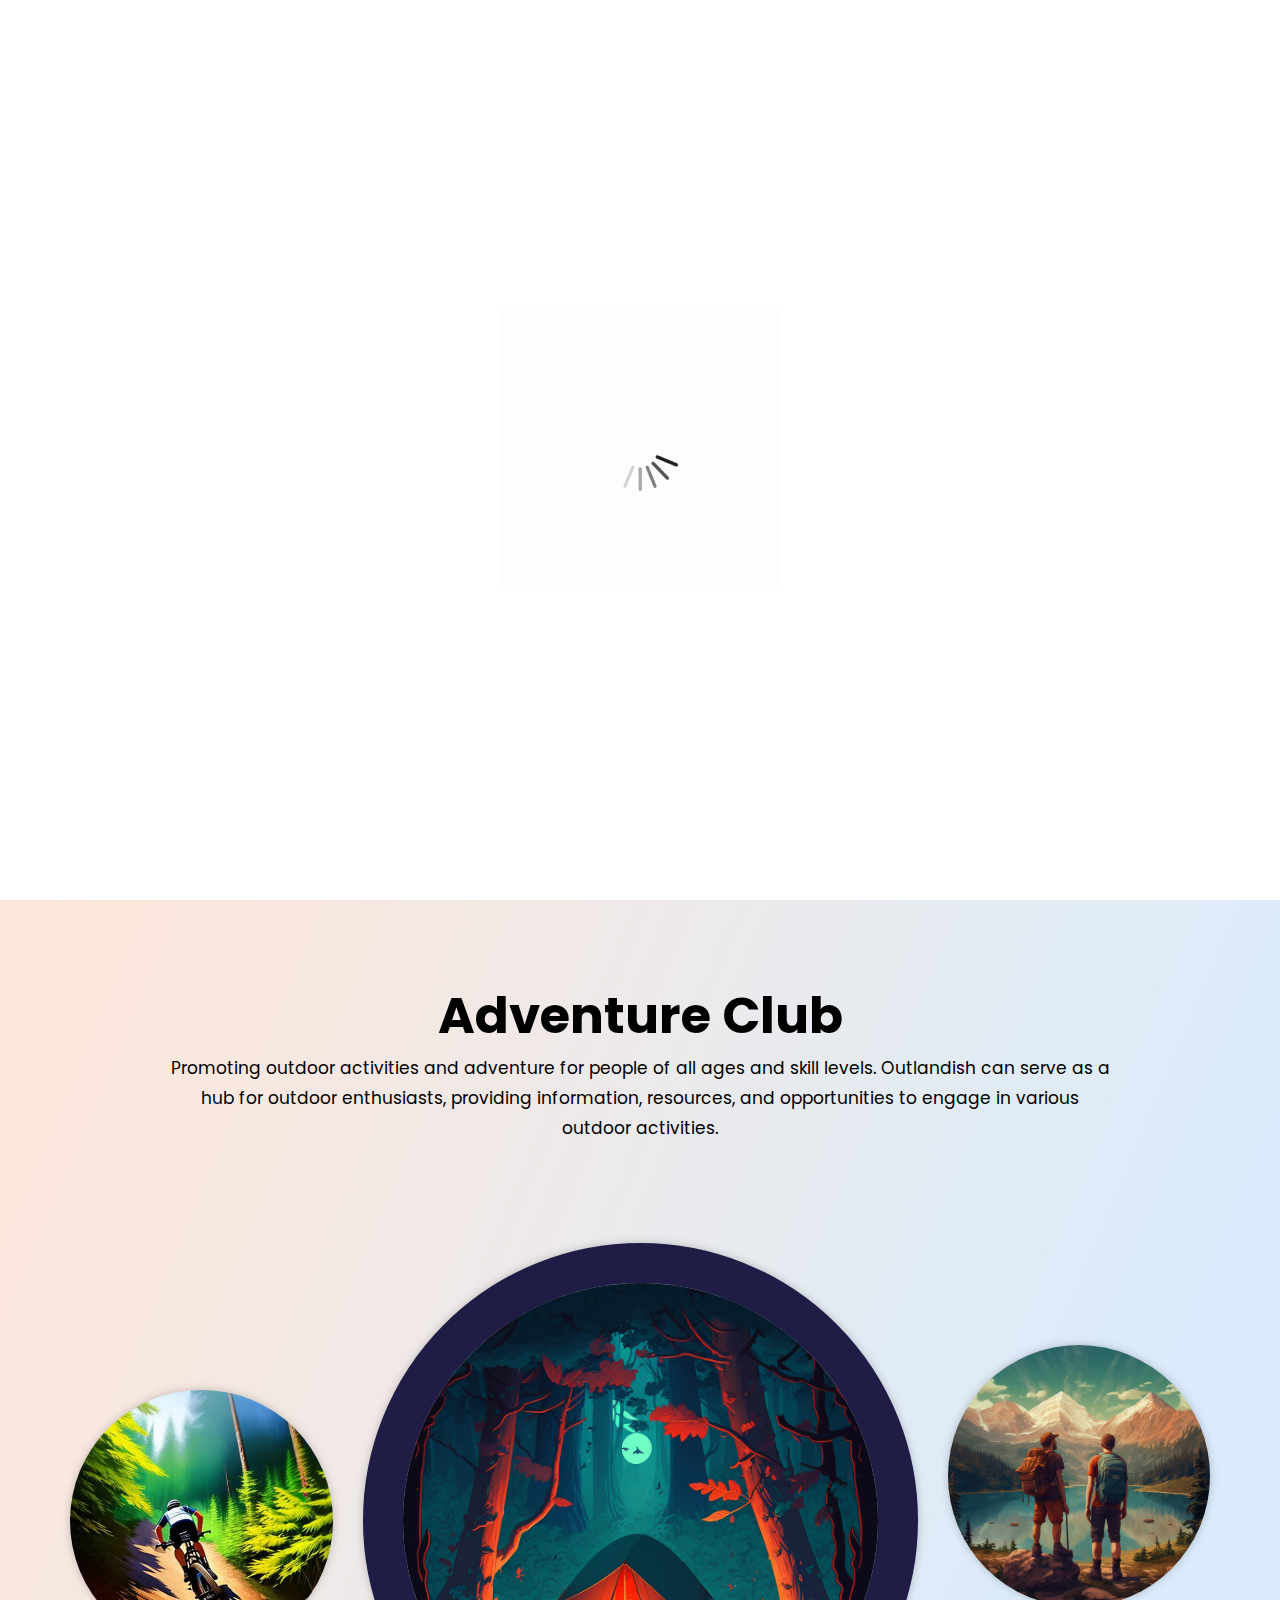
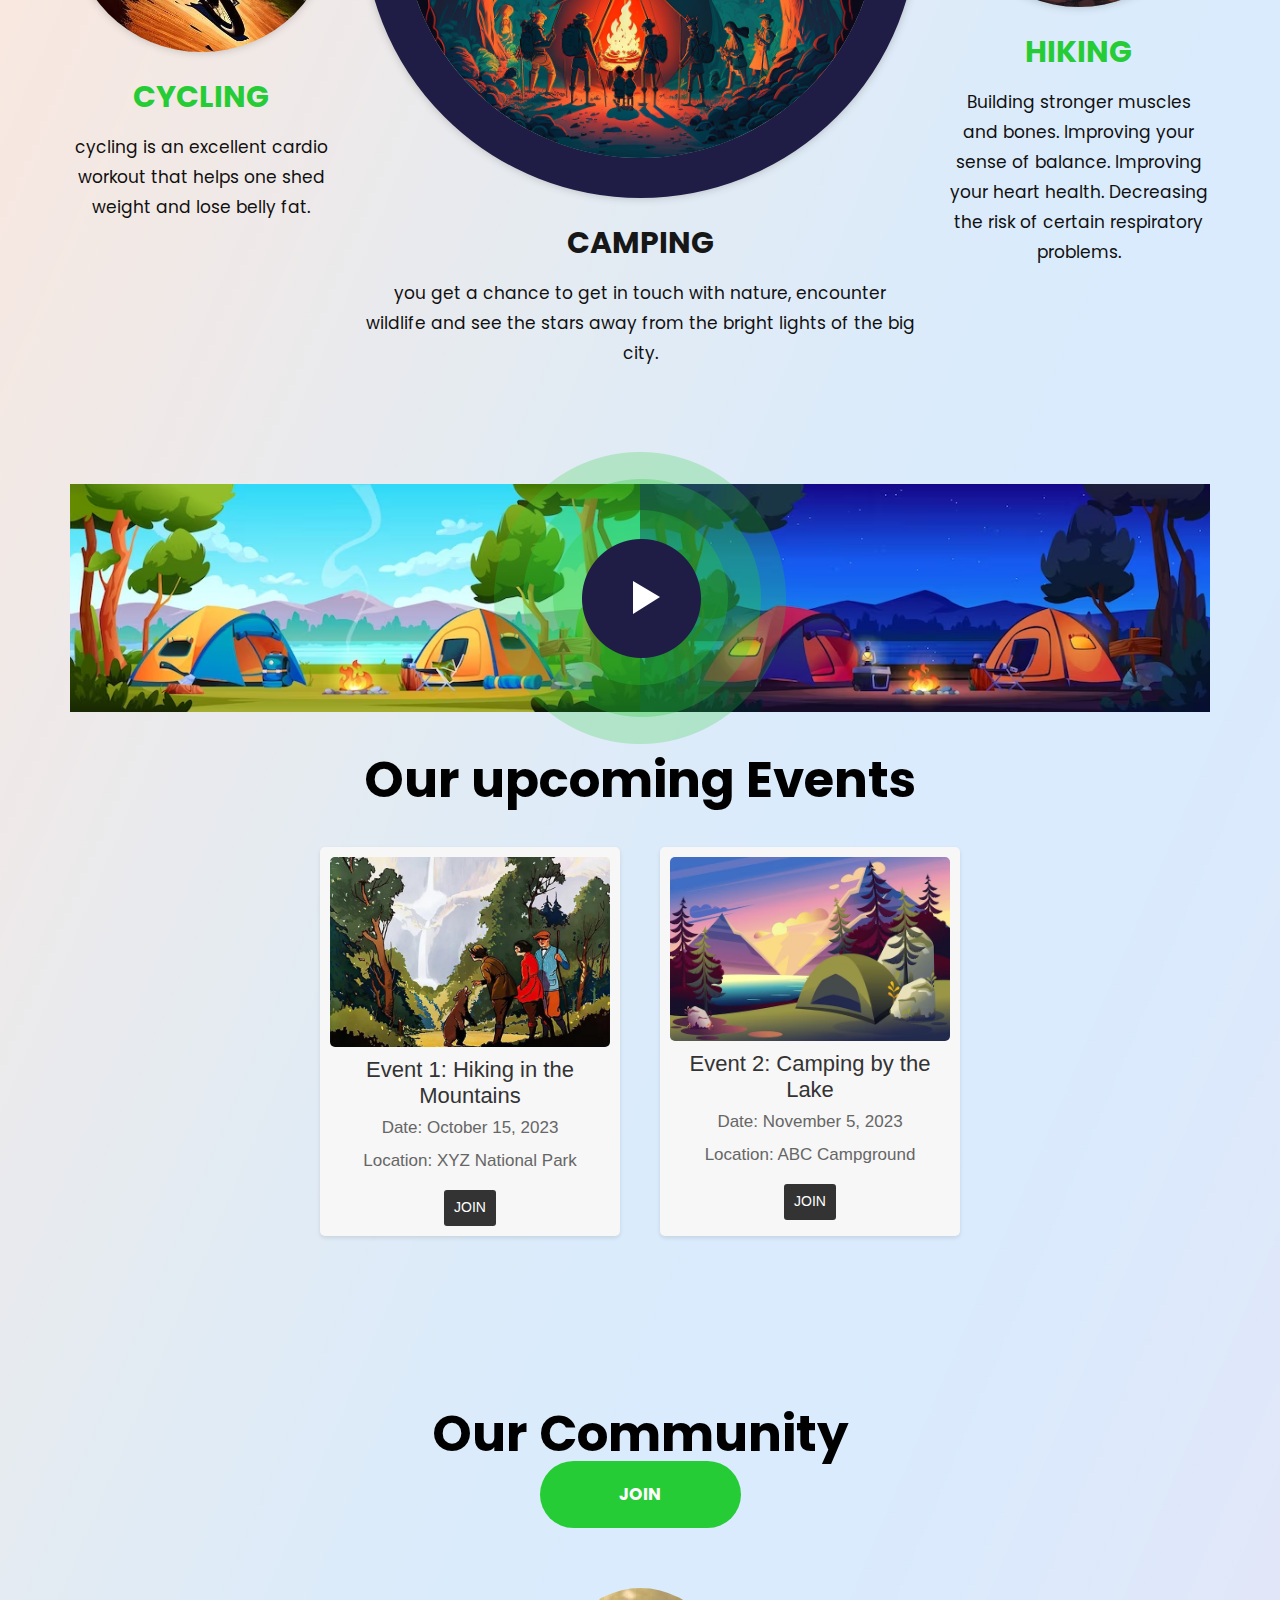
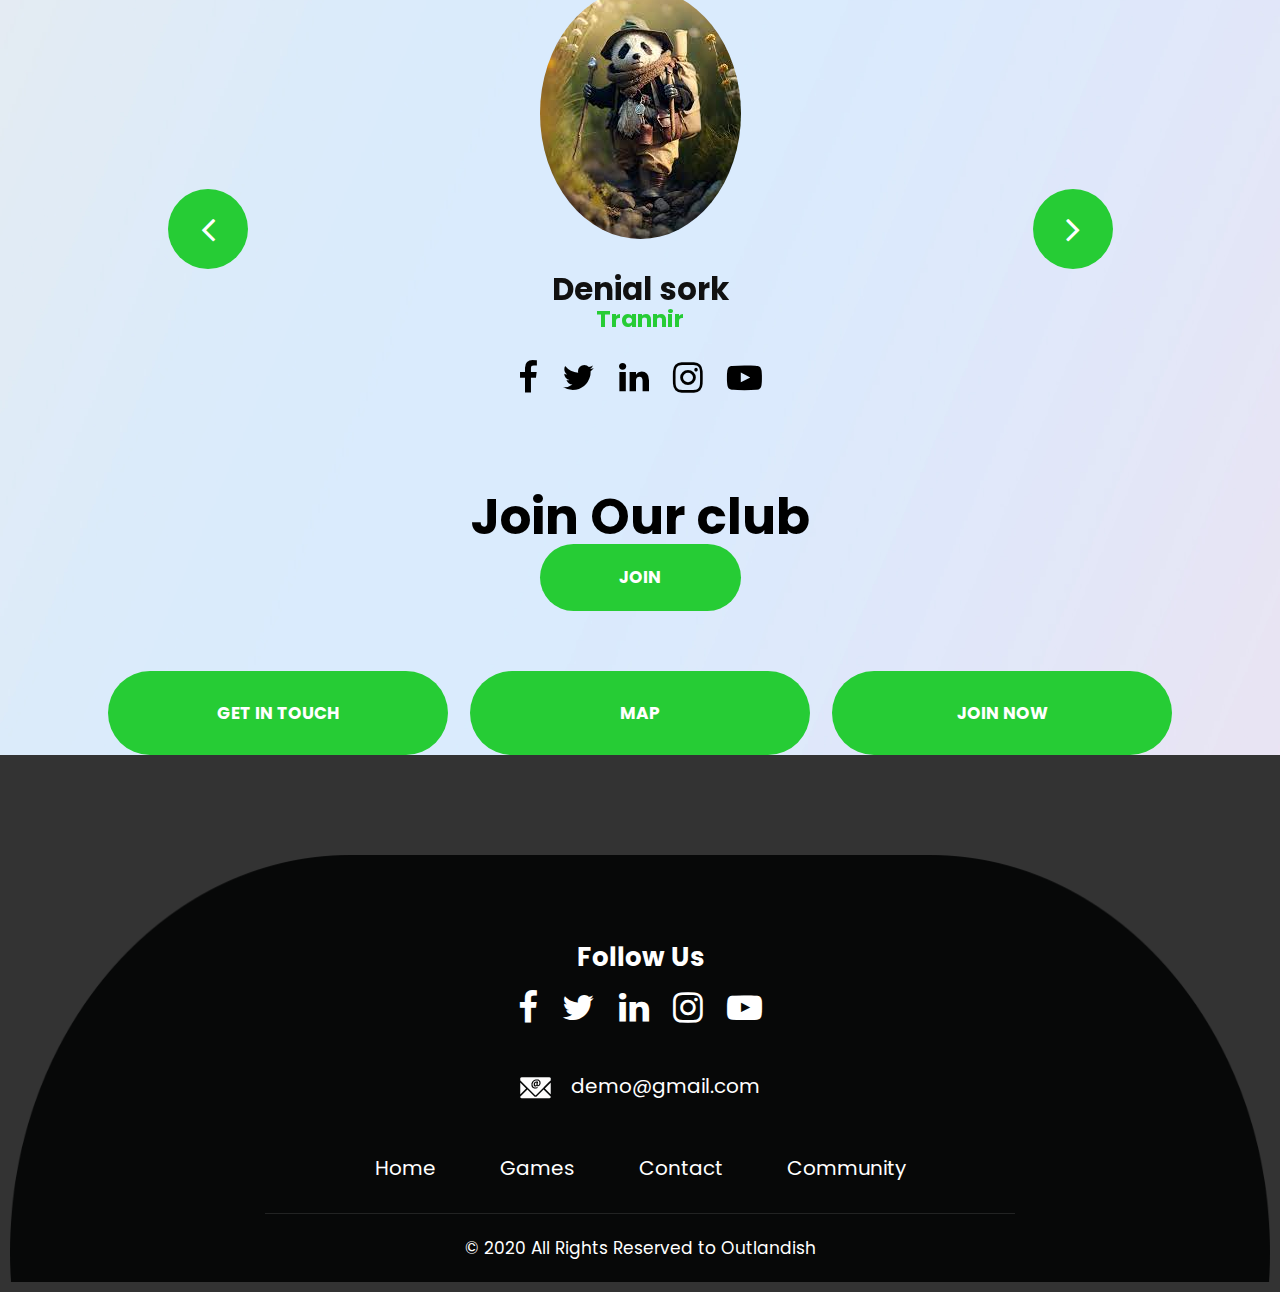
<file: index.html>
<!DOCTYPE html>
<html lang="en">
   <head>
      <!-- basic -->
      <meta charset="utf-8">
      <meta http-equiv="X-UA-Compatible" content="IE=edge">
      <!-- mobile metas -->
      <meta name="viewport" content="width=device-width, initial-scale=1">
      <meta name="viewport" content="initial-scale=1, maximum-scale=1">
      <!-- site metas -->
      <title>Outlandish</title>
      <meta name="keywords" content="">
      <meta name="description" content="">
      <meta name="author" content="">
      <!-- bootstrap css -->
      <link rel="stylesheet" href="css/bootstrap.min.css">
      <!-- style css -->
      <link rel="stylesheet" href="css/style.css">
      <!-- responsive-->
      <link rel="stylesheet" href="css/responsive.css">
      <!-- awesome fontfamily -->
      <link rel="stylesheet" href="https://cdnjs.cloudflare.com/ajax/libs/font-awesome/4.7.0/css/font-awesome.min.css">
      <!-- js -->
    <link rel="stylesheet" href="js.js">
      <!--[if lt IE 9]>
         
      <script src="https://oss.maxcdn.com/html5shiv/3.7.3/html5shiv.min.js"></script>
      <script src="https://oss.maxcdn.com/respond/1.4.2/respond.min.js"></script><![endif]-->
   </head>
   <!-- body -->
   <body class="main-layout">
      <!-- loader  -->
      <div class="loader_bg">
         <div class="loader"><img src="images/loading.gif" alt="" /></div>
      </div>
      <!-- end loader -->
      <div id="mySidepanel" class="sidepanel">
         <a href="javascript:void(0)" class="closebtn" onclick="closeNav()">×</a>
         <a class="active" href="index.html">Home</a>
         <a href="communtiy.html">Community</a>
         <a href="games.html">Activities</a>
         <a href="contact.html">Contact</a>
      </div>
      <!-- header -->
      <header>
         <!-- header inner -->
         <div class="head-top">
            <div class="container-fluid">
               <div class="row d_flex">
                  <div class="col-sm-3">
                     <div class="logo">
                        <h1>Outlandish</h1>
                     </div>
                  </div>
                  <div class="col-sm-9">
                     <ul class="email text_align_right">
                        <li><a href="Javascript:void(0)"><i class="fa fa-user" aria-hidden="true"></i></a></li>
                        <li><a href="Javascript:void(0)"><i class="fa fa-search" aria-hidden="true"></i></a></li>
                        <li> <button class="openbtn" onclick="openNav()"><img src="images/menu_btn.png"></button></li>
                     </ul>
                  </div>
               </div>
            </div>
         </div>
      </header>
      <!-- end header -->
      <!-- start slider section -->
      <div  class=" banner_main">
         <div class="container-fluid">
            <div class="row">
               <div class="col-md-12">
                  <div class="club">
                     <figure><img class="sm_n0" src="images/bbnner.png"> <img class="tes_n0" src="images/banner1.jpg"> </figure>
                     <div class="poa_t">
                        <h1>Outlandish</h1>
                        <p>Outdoor Adventure Club</p>
                     </div>
                  </div>
               </div>
            </div>
         </div>
      </div>
      <!-- end slider section -->
      <div class="footbol">
         <div class="container-fluid">
            <div class="row">
               <div class="col-md-12">
                  <div id="myCarousel" class="carousel slide" data-ride="carousel">
                     <ol class="carousel-indicators">
                        <li data-target="#myCarousel" data-slide-to="0" class="active"></li>
                        <li data-target="#myCarousel" data-slide-to="1"></li>
                        <li data-target="#myCarousel" data-slide-to="2"></li>
                     </ol>
                     <div class="carousel-inner">
                        <div class="carousel-item active">
                           <div class="container-fluid">
                              <div class="carousel-caption relative">
                                 <div class="bluid">
                                    <div class="foot_img">
                                       <figure ></figure>><img style="border-radius: 100%;" src="images/hiking.jpg" alt="#"/></figure>
                                    </div>
                                    <a class="read_more" href="games.html">Read More </a>
                                 </div>
                              </div>
                           </div>
                        </div>
                        <div class="carousel-item">
                           <div class="container-fluid">
                              <div class="carousel-caption relative">
                                 <div class="bluid">
                                    <div class="foot_img ">
                                       <figure ></figure>><img style="border-radius: 100%;" src="images/camping.png" alt="#"/></figure>
                                    </div>
                                    <a class="read_more" href="games.html">Read More </a>
                                 </div>
                              </div>
                           </div>
                        </div>
                        <div class="carousel-item">
                           <div class="container-fluid">
                              <div class="carousel-caption relative">
                                 <div class="bluid">
                                    <div class="foot_img">
                                       <figure ></figure>><img style="border-radius: 100%;" src="images/cycle.webp" alt="#"/></figure>
                                    </div>
                                    <a class="read_more" href="games.html">Read More </a>
                                 </div>
                              </div>
                           </div>
                        </div>
                     </div>
                     <a class="carousel-control-prev" href="#myCarousel" role="button" data-slide="prev">
                     <i class="fa fa-angle-left" aria-hidden="true"></i>
                     <span class="sr-only">Previous</span>
                     </a>
                     <a class="carousel-control-next" href="#myCarousel" role="button" data-slide="next">
                     <i class="fa fa-angle-right" aria-hidden="true"></i>
                     <span class="sr-only">Next</span>
                     </a>
                  </div>
               </div>
            </div>
         </div>
      </div>
      <!-- sports -->
      <div class="sports">
         <div class="container">
            <div class="row">
               <div class="col-md-10 offset-md-1">
                  <div class="titlepage text_align_center">
                     <h2>Adventure Club </h2>
                     <p>Promoting outdoor activities and adventure for people of all ages and skill levels. Outlandish can serve as a hub for outdoor enthusiasts, providing information, resources, and opportunities to engage in various outdoor activities.

                     </p>
                     <!-- <a class="read_more" href="games.html">Read More</a> -->
                  </div>
               </div>
            </div>
            <div class="row d_flex">
               <div class="col-md-3">
                  <div class="sports_main text_align_center">
                     <figure><img  src="images/cycle.webp" alt="#"/></figure>
                     <div class="sports_text">
                        <h3>Cycling</h3>
                        <p>cycling is an excellent cardio workout that helps one shed weight and lose belly fat. </p>
                        <!-- <a class="read_more" href="games.html">Read More</a> -->
                     </div>
                  </div>
               </div>
               <div class="col-md-6">
                  <div class="sports_main text_align_center">
                     <figure><img class="dorder" src="images/camping.png" alt="#"/></figure>
                     <div class="sports_text">
                        <h3 class="dark3">Camping</h3>
                        <p>you get a chance to get in touch with nature, encounter wildlife and see the stars away from the bright lights of the big city.</p>
                     </div>
                  </div>
               </div>
               <div class="col-md-3">
                  <div class="sports_main text_align_center">
                     <figure><img src="images/hiking.jpg" alt="#"/></figure>
                     <div class="sports_text">
                        <h3>Hiking</h3>

                        <p>Building stronger muscles and bones. Improving your sense of balance. Improving your heart health. Decreasing the risk of certain respiratory problems.</p>
                        <!-- <a class="read_more" href="games.html">Read More</a> -->
                     </div>
                  </div>
               </div>
            </div>
         </div>
      </div>
      <!-- end sports -->
      <!-- about -->
      <div class="about">
         <div class="container">
            <div class="row">
               <div class="col-md-12">

               </div>
               <div class="col-md-12" >
                  <div class="about_img"  >
                     <div class="ad">
                        <figure><img class="img_responsive" src="images/p.avif" alt="#"/></figure>
                        <figure><img class="img_responsive" src="images/u.avif" alt="#"/></figure>
                     </div>
                     <div class="abo_btn">
                        <a href="Javascript:void(0)"><img src="images/about_btn.png" alt="#"/></a>
                     </div>
                  </div>
               </div>
            </div>
         </div>
      </div>
      <!-- end about -->

      <!-- upcoming evevt start -->

<div class="upcomingEve">
   <h1>Our upcoming Events</h1>
   <div class="bodyEve">
      <section class="event">
         <img src="images/parr.jpeg" alt="Event 1">
         <h2>Event 1: Hiking in the Mountains</h2>
         <p>Date: October 15, 2023</p>
         <p>Location: XYZ National Park</p>
         <a href="communtiy.html">JOIN</a>
       </section>
   
       <section class="event">
         <img src="images/lake.avif" alt="Event 2">
         <h2>Event 2: Camping by the Lake</h2>
         <p>Date: November 5, 2023</p>
         <p>Location: ABC Campground</p>
         <a href="communtiy.html">JOIN</a>
       </section>
   </div>
</div>
      <!-- upcoming evevt end -->

      <!-- community start -->


      <!-- community end -->

   
      <div class="trannir">
         <div class="container">
            <div class="row">
               <div class="col-md-12">
                  <div class="titlepage text_align_center">
                     <h2>Our Community</h2>
                     <a class="read_more" href="communtiy.html">JOIN</a>
                  </div>
               </div>
            </div>
            <div class="row d_flex">
               <div class="col-lg-10 offset-lg-1 col-md-12">
                  <div id="testimo" class="carousel slide our_trannir" data-ride="carousel">
                     <ol class="carousel-indicators">
                        <li data-target="#testimo" data-slide-to="0" class="active"></li>
                        <li data-target="#testimo" data-slide-to="1"></li>
                        <li data-target="#testimo" data-slide-to="2"></li>
                     </ol>
                     <div class="carousel-inner">
                        <div class="carousel-item active">
                           <div class="container">
                              <div class="carousel-caption posi_in">
                                 <div class="trannir_text">
                                    <i><img src="images/client.jpg" alt="#"/></i>
                                    <h3>Denial sork</h3>
                                    <span>Trannir</span>
                                    <ul class="social_icon text_align_center">
                                       <li> <a href="Javascript:void(0)"><i class="fa fa-facebook-f"></i></a></li>
                                       <li> <a href="Javascript:void(0)"><i class="fa fa-twitter"></i></a></li>
                                       <li> <a href="Javascript:void(0)"><i class="fa fa-linkedin" aria-hidden="true"></i></a></li>
                                       <li> <a href="Javascript:void(0)"><i class="fa fa-instagram" aria-hidden="true"></i></a></li>
                                       <li> <a href="Javascript:void(0)"><i class="fa fa-youtube-play" aria-hidden="true"></i></a></li>
                                    </ul>
                                 </div>
                              </div>
                           </div>
                        </div>
                        <div class="carousel-item">
                           <div class="container">
                              <div class="carousel-caption posi_in">
                                 <div class="trannir_text">
                                    <i><img src="images/client2.jpg" alt="#"/></i>
                                    <h3>Denial sork</h3>
                                    <span>Trannir</span>
                                    <ul class="social_icon text_align_center">
                                       <li> <a href="Javascript:void(0)"><i class="fa fa-facebook-f"></i></a></li>
                                       <li> <a href="Javascript:void(0)"><i class="fa fa-twitter"></i></a></li>
                                       <li> <a href="Javascript:void(0)"><i class="fa fa-linkedin" aria-hidden="true"></i></a></li>
                                       <li> <a href="Javascript:void(0)"><i class="fa fa-instagram" aria-hidden="true"></i></a></li>
                                       <li> <a href="Javascript:void(0)"><i class="fa fa-youtube-play" aria-hidden="true"></i></a></li>
                                    </ul>
                                 </div>
                              </div>
                           </div>
                        </div>
                        <div class="carousel-item">
                           <div class="container">
                              <div class="carousel-caption posi_in">
                                 <div class="trannir_text">
                                    <i><img src="images/client3.jpg" alt="#"/></i>
                                    <h3>Denial sork</h3>
                                    <span>Trannir</span>
                                    <ul class="social_icon text_align_center">
                                       <li> <a href="Javascript:void(0)"><i class="fa fa-facebook-f"></i></a></li>
                                       <li> <a href="Javascript:void(0)"><i class="fa fa-twitter"></i></a></li>
                                       <li> <a href="Javascript:void(0)"><i class="fa fa-linkedin" aria-hidden="true"></i></a></li>
                                       <li> <a href="Javascript:void(0)"><i class="fa fa-instagram" aria-hidden="true"></i></a></li>
                                       <li> <a href="Javascript:void(0)"><i class="fa fa-youtube-play" aria-hidden="true"></i></a></li>
                                    </ul>
                                 </div>
                              </div>
                           </div>
                        </div>
                     </div>
                     <a class="carousel-control-prev" href="#testimo" role="button" data-slide="prev">
                     <i class="fa fa-angle-left" aria-hidden="true"></i>
                     <span class="sr-only">Previous</span>
                     </a>
                     <a class="carousel-control-next" href="#testimo" role="button" data-slide="next">
                     <i class="fa fa-angle-right" aria-hidden="true"></i>
                     <span class="sr-only">Next</span>
                     </a>
                  </div>
               </div>
            </div>
         </div>
      </div>
      <!-- end trannir -->
      <!-- our_club -->
      <div class="our_club">
         <div class="container">
            <div class="row">
               <div class="col-md-10 offset-md-1">
                  <div class="titlepage text_align_center">
                     <h2>Join Our club</h2>
                        <a class="read_more" href="communtiy.html">JOIN</a>
                  </div>
               </div>
               <div class="col-md-12">
                  <div class="club_btn">
                     <a class="read_more " href="contact.html">Get In Touch</a>
                     <a class="read_more" href="Javascript:void(0)">Map</a>
                     <a class="read_more" href="communtiy.html">Join now</a>
                  </div>
               </div>
            </div>
         </div>
      </div>
      <!-- end our_club -->
      <!-- footer -->
      <footer>
         <div class="footer">
            <div class="container">
               <div class="row">
                  <div class="col-md-8 offset-md-2">
                     <h3>Follow Us</h3>
                     <ul class="social_icon text_align_center">
                        <li> <a href="Javascript:void(0)"><i class="fa fa-facebook-f"></i></a></li>
                        <li> <a href="Javascript:void(0)"><i class="fa fa-twitter"></i></a></li>
                        <li> <a href="Javascript:void(0)"><i class="fa fa-linkedin" aria-hidden="true"></i></a></li>
                        <li> <a href="Javascript:void(0)"><i class="fa fa-instagram" aria-hidden="true"></i></a></li>
                        <li> <a href="Javascript:void(0)"><i class="fa fa-youtube-play" aria-hidden="true"></i></a></li>
                     </ul>
                     <div class="conta text_align_center">
                        <ul>
                           <!-- <li> <a href="Javascript:void(0)"><img src="images/call.png" alt="#"/> Call +01 1234567890
                              </a> -->
                          
                           <li> <a href="Javascript:void(0)"><img src="images/mall.png" alt="#"/> demo@gmail.com
                              </a>
                           </li>
                        </ul>
                     </div>
                  </div>
                  <div class="col-md-8 offset-md-2">
                     <div class="menu_bottom text_align_center">
                        <ul>
                           <li><a href="index.html">Home</a></li>
                           <li><a href="games.html">Games</a></li>
                           <li><a href="contact.html">Contact</a></li>
                           <li><a href="communtiy.html">Community</a></li>
                        </ul>
                     </div>
                  </div>
               </div>
            </div>
            <div class="copyright text_align_center">
               <div class="container">
                  <div class="row">
                     <div class="col-md-8 offset-md-2">
                        <p>© 2020 All Rights Reserved to Outlandish</p>
                     </div>
                  </div>
               </div>
            </div>
         </div>
      </footer>
      <!-- end footer -->
      <!-- Javascript files-->
      <script src="js/jquery.min.js"></script>
      <script src="js/bootstrap.bundle.min.js"></script>
      <script src="js/jquery-3.0.0.min.js"></script>
      <script src="js/custom.js"></script>
   </body>
</html>
</file>
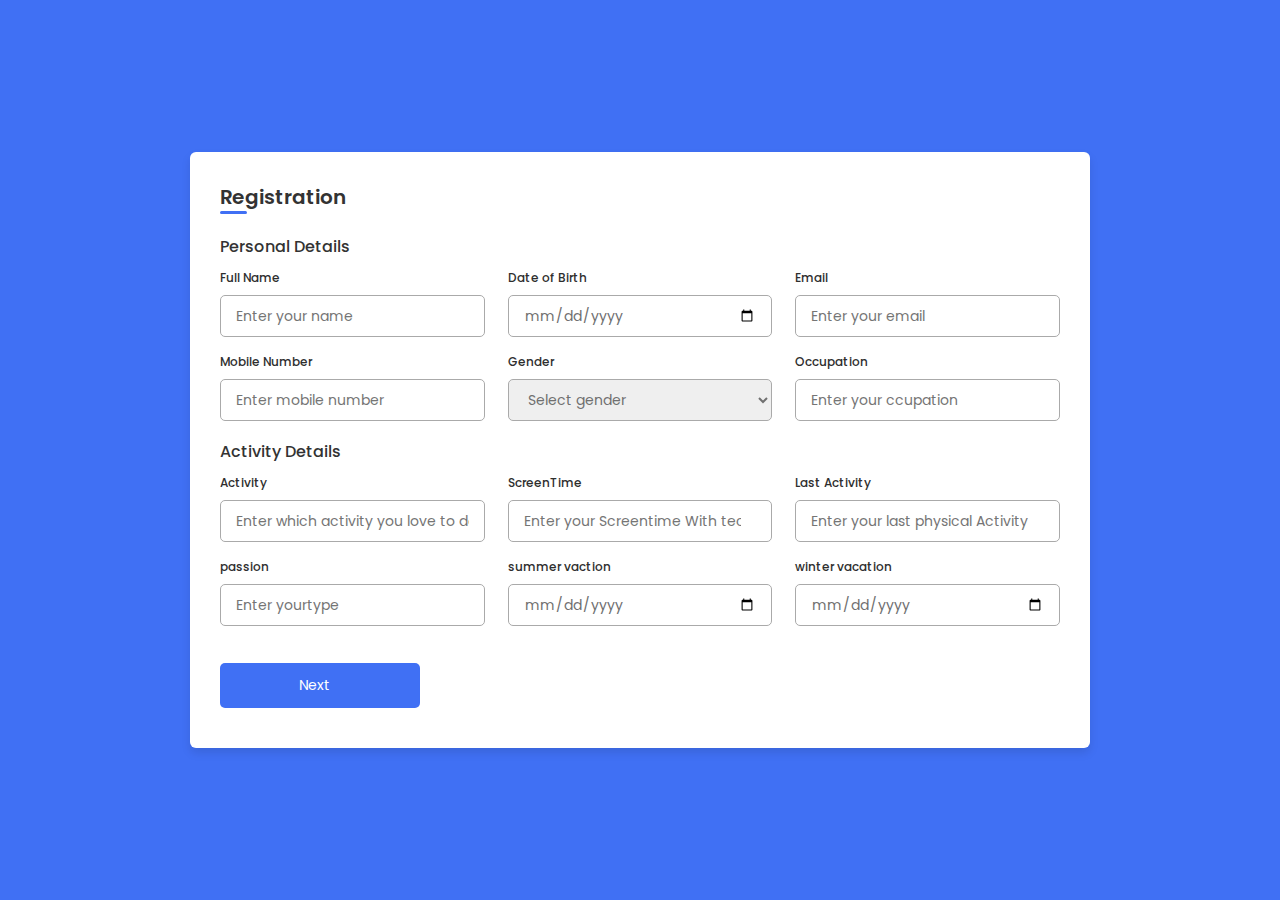
<file: communtiy.html>
<!DOCTYPE html>
<!--=== Coding by CodingLab | www.codinglabweb.com === -->
<html lang="en">
<head>
    <meta charset="UTF-8">
    <meta http-equiv="X-UA-Compatible" content="IE=edge">
    <meta name="viewport" content="width=device-width, initial-scale=1.0">
    
    <!----======== CSS ======== -->
    <!-- <link rel="stylesheet" href="style.css"> -->
    <style>
      /* ===== Google Font Import - Poppins ===== */
@import url('https://fonts.googleapis.com/css2?family=Poppins:wght@200;300;400;500;600&display=swap');
*{
    margin: 0;
    padding: 0;
    box-sizing: border-box;
    font-family: 'Poppins', sans-serif;
}
body{
    min-height: 100vh;
    display: flex;
    align-items: center;
    justify-content: center;
    background: #4070f4;
}
.container{
    position: relative;
    max-width: 900px;
    width: 100%;
    border-radius: 6px;
    padding: 30px;
    margin: 0 15px;
    background-color: #fff;
    box-shadow: 0 5px 10px rgba(0,0,0,0.1);
}
.container header{
    position: relative;
    font-size: 20px;
    font-weight: 600;
    color: #333;
}
.container header::before{
    content: "";
    position: absolute;
    left: 0;
    bottom: -2px;
    height: 3px;
    width: 27px;
    border-radius: 8px;
    background-color: #4070f4;
}
.container form{
    position: relative;
    margin-top: 16px;
    min-height: 490px;
    background-color: #fff;
    overflow: hidden;
}
.container form .form{
    position: absolute;
    background-color: #fff;
    transition: 0.3s ease;
}
.container form .form.second{
    opacity: 0;
    pointer-events: none;
    transform: translateX(100%);
}
form.secActive .form.second{
    opacity: 1;
    pointer-events: auto;
    transform: translateX(0);
}
form.secActive .form.first{
    opacity: 0;
    pointer-events: none;
    transform: translateX(-100%);
}
.container form .title{
    display: block;
    margin-bottom: 8px;
    font-size: 16px;
    font-weight: 500;
    margin: 6px 0;
    color: #333;
}
.container form .fields{
    display: flex;
    align-items: center;
    justify-content: space-between;
    flex-wrap: wrap;
}
form .fields .input-field{
    display: flex;
    width: calc(100% / 3 - 15px);
    flex-direction: column;
    margin: 4px 0;
}
.input-field label{
    font-size: 12px;
    font-weight: 500;
    color: #2e2e2e;
}
.input-field input, select{
    outline: none;
    font-size: 14px;
    font-weight: 400;
    color: #333;
    border-radius: 5px;
    border: 1px solid #aaa;
    padding: 0 15px;
    height: 42px;
    margin: 8px 0;
}
.input-field input :focus,
.input-field select:focus{
    box-shadow: 0 3px 6px rgba(0,0,0,0.13);
}
.input-field select,
.input-field input[type="date"]{
    color: #707070;
}
.input-field input[type="date"]:valid{
    color: #333;
}
.container form button, .backBtn{
    display: flex;
    align-items: center;
    justify-content: center;
    height: 45px;
    max-width: 200px;
    width: 100%;
    border: none;
    outline: none;
    color: #fff;
    border-radius: 5px;
    margin: 25px 0;
    background-color: #4070f4;
    transition: all 0.3s linear;
    cursor: pointer;
}
.container form .btnText{
    font-size: 14px;
    font-weight: 400;
}
form button:hover{
    background-color: #265df2;
}
form button i,
form .backBtn i{
    margin: 0 6px;
}
form .backBtn i{
    transform: rotate(180deg);
}
form .buttons{
    display: flex;
    align-items: center;
}
form .buttons button , .backBtn{
    margin-right: 14px;
}

@media (max-width: 750px) {
    .container form{
        overflow-y: scroll;
    }
    .container form::-webkit-scrollbar{
       display: none;
    }
    form .fields .input-field{
        width: calc(100% / 2 - 15px);
    }
}

@media (max-width: 550px) {
    form .fields .input-field{
        width: 100%;
    }
}
    </style>
     
    <!----===== Iconscout CSS ===== -->
    <link rel="stylesheet" href="https://unicons.iconscout.com/release/v4.0.0/css/line.css">

    <title>Responsive Regisration Form </title> 
</head>
<body>
    <div class="container">
        <header>Registration</header>

        <form action="#">
            <div class="form first">
                <div class="details personal">
                    <span class="title">Personal Details</span>

                    <div class="fields">
                        <div class="input-field">
                            <label>Full Name</label>
                            <input type="text" placeholder="Enter your name" required>
                        </div>

                        <div class="input-field">
                            <label>Date of Birth</label>
                            <input type="date" placeholder="Enter birth date" required>
                        </div>

                        <div class="input-field">
                            <label>Email</label>
                            <input type="text" placeholder="Enter your email" required>
                        </div>

                        <div class="input-field">
                            <label>Mobile Number</label>
                            <input type="number" placeholder="Enter mobile number" required>
                        </div>

                        <div class="input-field">
                            <label>Gender</label>
                            <select required>
                                <option disabled selected>Select gender</option>
                                <option>Male</option>
                                <option>Female</option>
                                <option>Others</option>
                            </select>
                        </div>

                        <div class="input-field">
                            <label>Occupation</label>
                            <input type="text" placeholder="Enter your ccupation" required>
                        </div>
                    </div>
                </div>

                <div class="details ID">
                    <span class="title">Activity Details</span>

                    <div class="fields">
                        <div class="input-field">
                            <label>Activity</label>
                            <input type="text" placeholder="Enter which activity you love to do" required>
                        </div>

                        <div class="input-field">
                            <label>ScreenTime</label>
                            <input type="number" placeholder="Enter your Screentime With technologies" required>
                        </div>

                        <div class="input-field">
                            <label>Last Activity</label>
                            <input type="text" placeholder="Enter your last physical Activity" required>
                        </div>

                        <div class="input-field">
                            <label>passion</label>
                            <input type="text" placeholder="Enter yourtype" required>
                        </div>

                        <div class="input-field">
                            <label>summer vaction</label>
                            <input type="date" placeholder="Enter date" required>
                        </div>

                        <div class="input-field">
                            <label>winter vacation</label>
                            <input type="date" placeholder="Enter date" required>
                        </div>
                    </div>

                    <button class="nextBtn">
                        <span class="btnText">Next</span>
                        <i class="uil uil-navigator"></i>
                    </button>
                </div> 
            </div>

            <div class="form second">
                <div class="details address">
                    <span class="title">Address Details</span>

                    <div class="fields">
                        <div class="input-field">
                            <label>Address Type</label>
                            <input type="text" placeholder="Permanent or Temporary" required>
                        </div>

                        <div class="input-field">
                            <label>Nationality</label>
                            <input type="text" placeholder="Enter nationality" required>
                        </div>

                        <div class="input-field">
                            <label>State</label>
                            <input type="text" placeholder="Enter your state" required>
                        </div>

                        <div class="input-field">
                            <label>District</label>
                            <input type="text" placeholder="Enter your district" required>
                        </div>

                        <div class="input-field">
                            <label>Block Number</label>
                            <input type="number" placeholder="Enter block number" required>
                        </div>

                        <div class="input-field">
                            <label>Ward Number</label>
                            <input type="number" placeholder="Enter ward number" required>
                        </div>
                    </div>
                </div>

                <div class="details family">
                    <span class="title">Club Details</span>

                    <div class="fields">
                        <div class="input-field">
                            <label>Activity club </label>
                            <input type="text" placeholder="Enter Desired Club Name" required>
                        </div>

                        <div class="input-field">
                            <label>why</label>
                            <input type="text" placeholder="Enter why you want to Join" required>
                        </div>

                        <div class="input-field">
                            <label>levelof interset</label>
                            <input type="text" placeholder="Enter your interest in" required>
                        </div>

                        <div class="input-field">
                            <label>health issue</label>
                            <input type="text" placeholder="mention if any health issue is here" required>
                        </div>

                        <div class="input-field">
                            <label>join event</label>
                            <input type="text" placeholder="how you want to join" required>
                        </div>

                        <div class="input-field">
                            <label>Question</label>
                            <input type="text" placeholder="Any question regarding event?" required>
                        </div>
                    </div>

                    <div class="buttons">
                        <div class="backBtn">
                            <i class="uil uil-navigator"></i>
                            <span class="btnText">Back</span>
                        </div>
                        
                        <button class="sumbit">
                            <span class="btnText">Submit</span>
                            <i class="uil uil-navigator"></i>
                        </button>
                    </div>
                </div> 
            </div>
        </form>
    </div>

    <script src="js.js"></script>
</body>
</html>
</file>
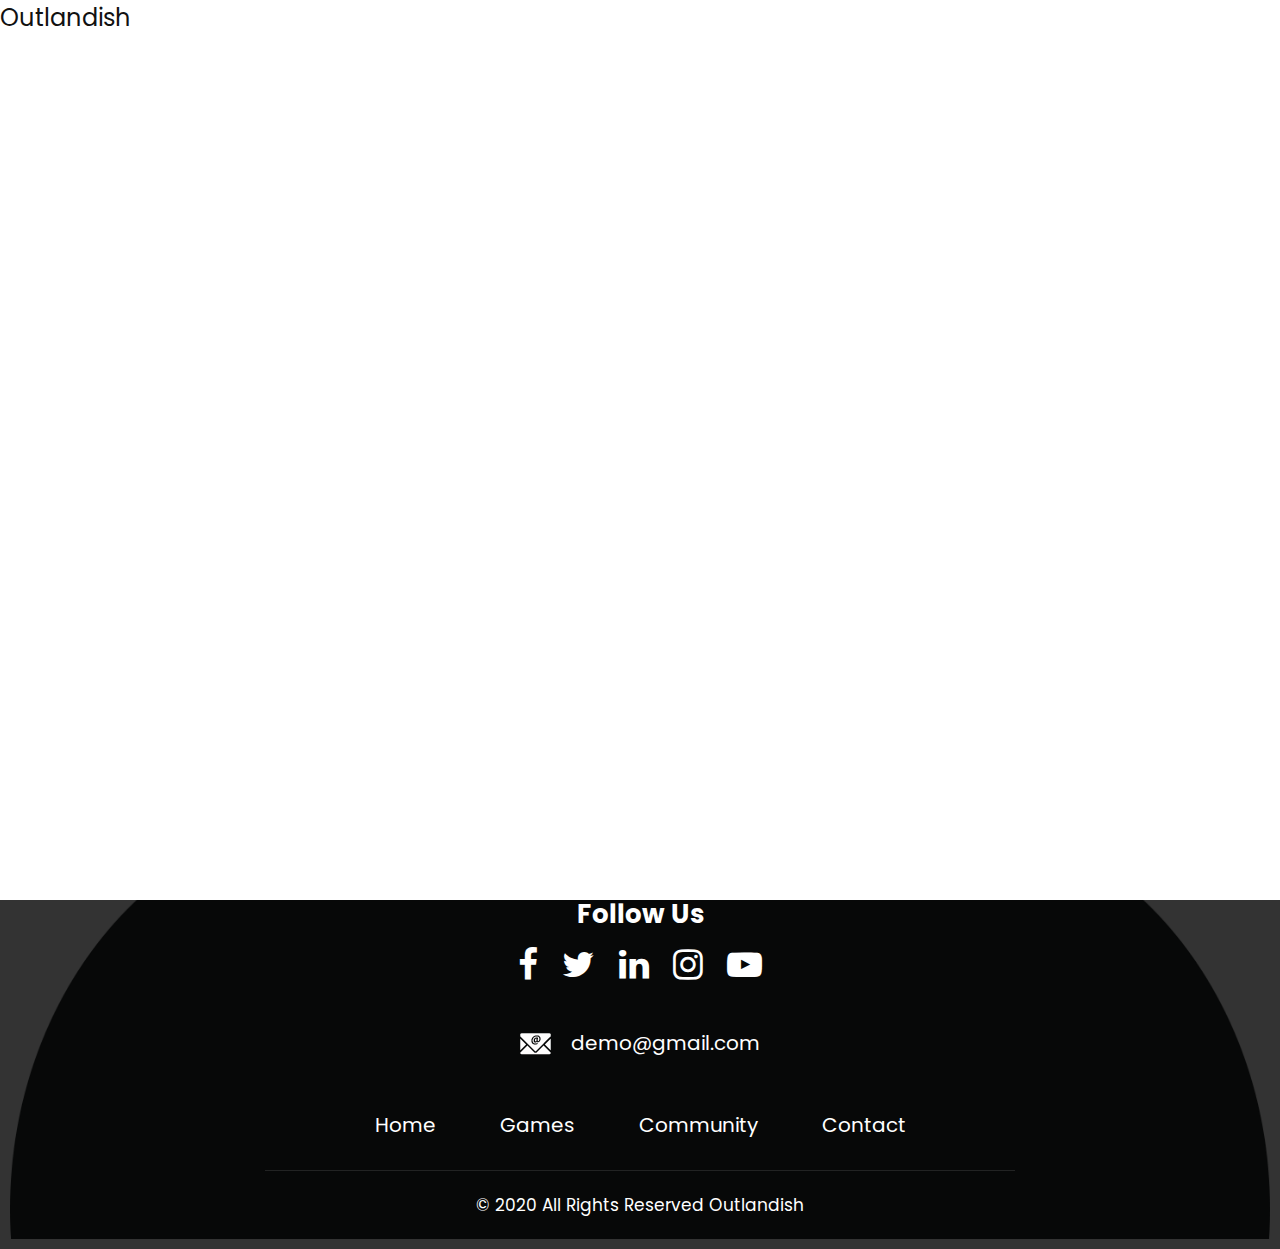
<file: contact.html>
<!DOCTYPE html>
<html lang="en">
   <head>
      <!-- basic -->
      <meta charset="utf-8">
      <meta http-equiv="X-UA-Compatible" content="IE=edge">
      <!-- mobile metas -->
      <meta name="viewport" content="width=device-width, initial-scale=1">
      <meta name="viewport" content="initial-scale=1, maximum-scale=1">
      <!-- site metas -->
      <title>yogast</title>
      <meta name="keywords" content="">
      <meta name="description" content="">
      <meta name="author" content="">
      <!-- bootstrap css -->
      <link rel="stylesheet" href="css/bootstrap.min.css">
      <!-- style css -->
      <link rel="stylesheet" href="css/style.css">
      <!-- responsive-->
      <link rel="stylesheet" href="css/responsive.css">
      <!-- awesome fontfamily -->
      <link rel="stylesheet" href="https://cdnjs.cloudflare.com/ajax/libs/font-awesome/4.7.0/css/font-awesome.min.css">
      <!--[if lt IE 9]>
      <script src="https://oss.maxcdn.com/html5shiv/3.7.3/html5shiv.min.js"></script>
      <script src="https://oss.maxcdn.com/respond/1.4.2/respond.min.js"></script><![endif]-->
   </head>
   <!-- body -->
   <body class="main-layout inner_page">
      <!-- loader  -->
      <div class="loader_bg">
         <h1>Outlandish</h1>
      </div>
      <!-- end loader -->
      <div id="mySidepanel" class="sidepanel">
         <a href="javascript:void(0)" class="closebtn" onclick="closeNav()">×</a>
         <a href="index.html">Home</a>
         <a href="games.html">Games</a>
         <a href="communtiy.html">Community</a>
      </div>
      <!-- header -->
      <header>
         <!-- header inner -->
         <div class="head-top">
            <div class="container-fluid">
               <div class="row d_flex">
                  <div class="col-sm-3">
                     <div class="logo">
                        <h1>Outlandish</h1>
                     </div>
                  </div>
                  <div class="col-sm-9">
                     <ul class="email text_align_right">
                        <li><a href="Javascript:void(0)"><i class="fa fa-user" aria-hidden="true"></i></a></li>
                        <li><a href="Javascript:void(0)"><i class="fa fa-search" aria-hidden="true"></i></a></li>
                        <li> <button class="openbtn" onclick="openNav()"><img src="images/menu_btn.png"></button></li>
                     </ul>
                  </div>
               </div>
            </div>
         </div>
      </header>
      <!-- end header -->
      <!--  contact -->
      <div  class="contact">
         <div class="container">
            <div class="row">
               <div class="col-md-12">
               </div>
            </div>
            <div class="row">
               <div class="col-md-12">
                  <div class="titlepage text_align_center">
                     <h2>Contact Us</h2>
                  </div>
               </div>
               <div class=" col-md-10 offset-md-1">
                  <form id="request" class="main_form">
                     <div class="row">
                        <div class="col-md-12 ">
                           <input class="contactus" placeholder="Your Name" type="type" name="Your Name"> 
                        </div>
                        <div class="col-md-6">
                           <input class="contactus" placeholder="Phone number" type="type" name="Phone number">                          
                        </div>
                        <div class="col-md-6">
                           <input class="contactus" placeholder="Email" type="type" name="Email"> 
                        </div>
                        <div class="col-md-12">
                           <textarea class="textarea" placeholder="Message" type="type" Message="Name">Message</textarea>
                        </div>
                        <div class="col-md-12">
                           <button class="send_btn">Send</button>
                        </div>
                     </div>
                  </form>
               </div>
            </div>
         </div>
      </div>
      <!-- end contact -->
      <!-- footer -->
      <footer>
         <div class="footer">
            <div class="container">
               <div class="row">
                  <div class="col-md-8 offset-md-2">
                     <h3>Follow Us</h3>
                     <ul class="social_icon text_align_center">
                        <li> <a href="Javascript:void(0)"><i class="fa fa-facebook-f"></i></a></li>
                        <li> <a href="Javascript:void(0)"><i class="fa fa-twitter"></i></a></li>
                        <li> <a href="Javascript:void(0)"><i class="fa fa-linkedin" aria-hidden="true"></i></a></li>
                        <li> <a href="Javascript:void(0)"><i class="fa fa-instagram" aria-hidden="true"></i></a></li>
                        <li> <a href="Javascript:void(0)"><i class="fa fa-youtube-play" aria-hidden="true"></i></a></li>
                     </ul>
                     <div class="conta text_align_center">
                        <ul>
                      
                           <li> <a href="Javascript:void(0)"><img src="images/mall.png" alt="#"/> demo@gmail.com
                              </a>
                           </li>
                        </ul>
                     </div>
                  </div>
                  <div class="col-md-8 offset-md-2">
                     <div class="menu_bottom text_align_center">
                        <ul>
                           <li><a href="index.html">Home</a></li>
            
                           <li><a href="games.html">Games</a></li>
                           <li><a href="communtiy.html">Community</a></li>
                           <li><a href="contact.html">Contact</a></li>
                        </ul>
                     </div>
                  </div>
               </div>
            </div>
            <div class="copyright text_align_center">
               <div class="container">
                  <div class="row">
                     <div class="col-md-8 offset-md-2">
                        <p>© 2020 All Rights Reserved Outlandish</p>
                     </div>
                  </div>
               </div>
            </div>
         </div>
      </footer>
      <!-- end footer -->
      <!-- Javascript files-->
      <script src="js/jquery.min.js"></script>
      <script src="js/bootstrap.bundle.min.js"></script>
      <script src="js/jquery-3.0.0.min.js"></script>
      <script src="js/custom.js"></script>
   </body>
</html>
</file>
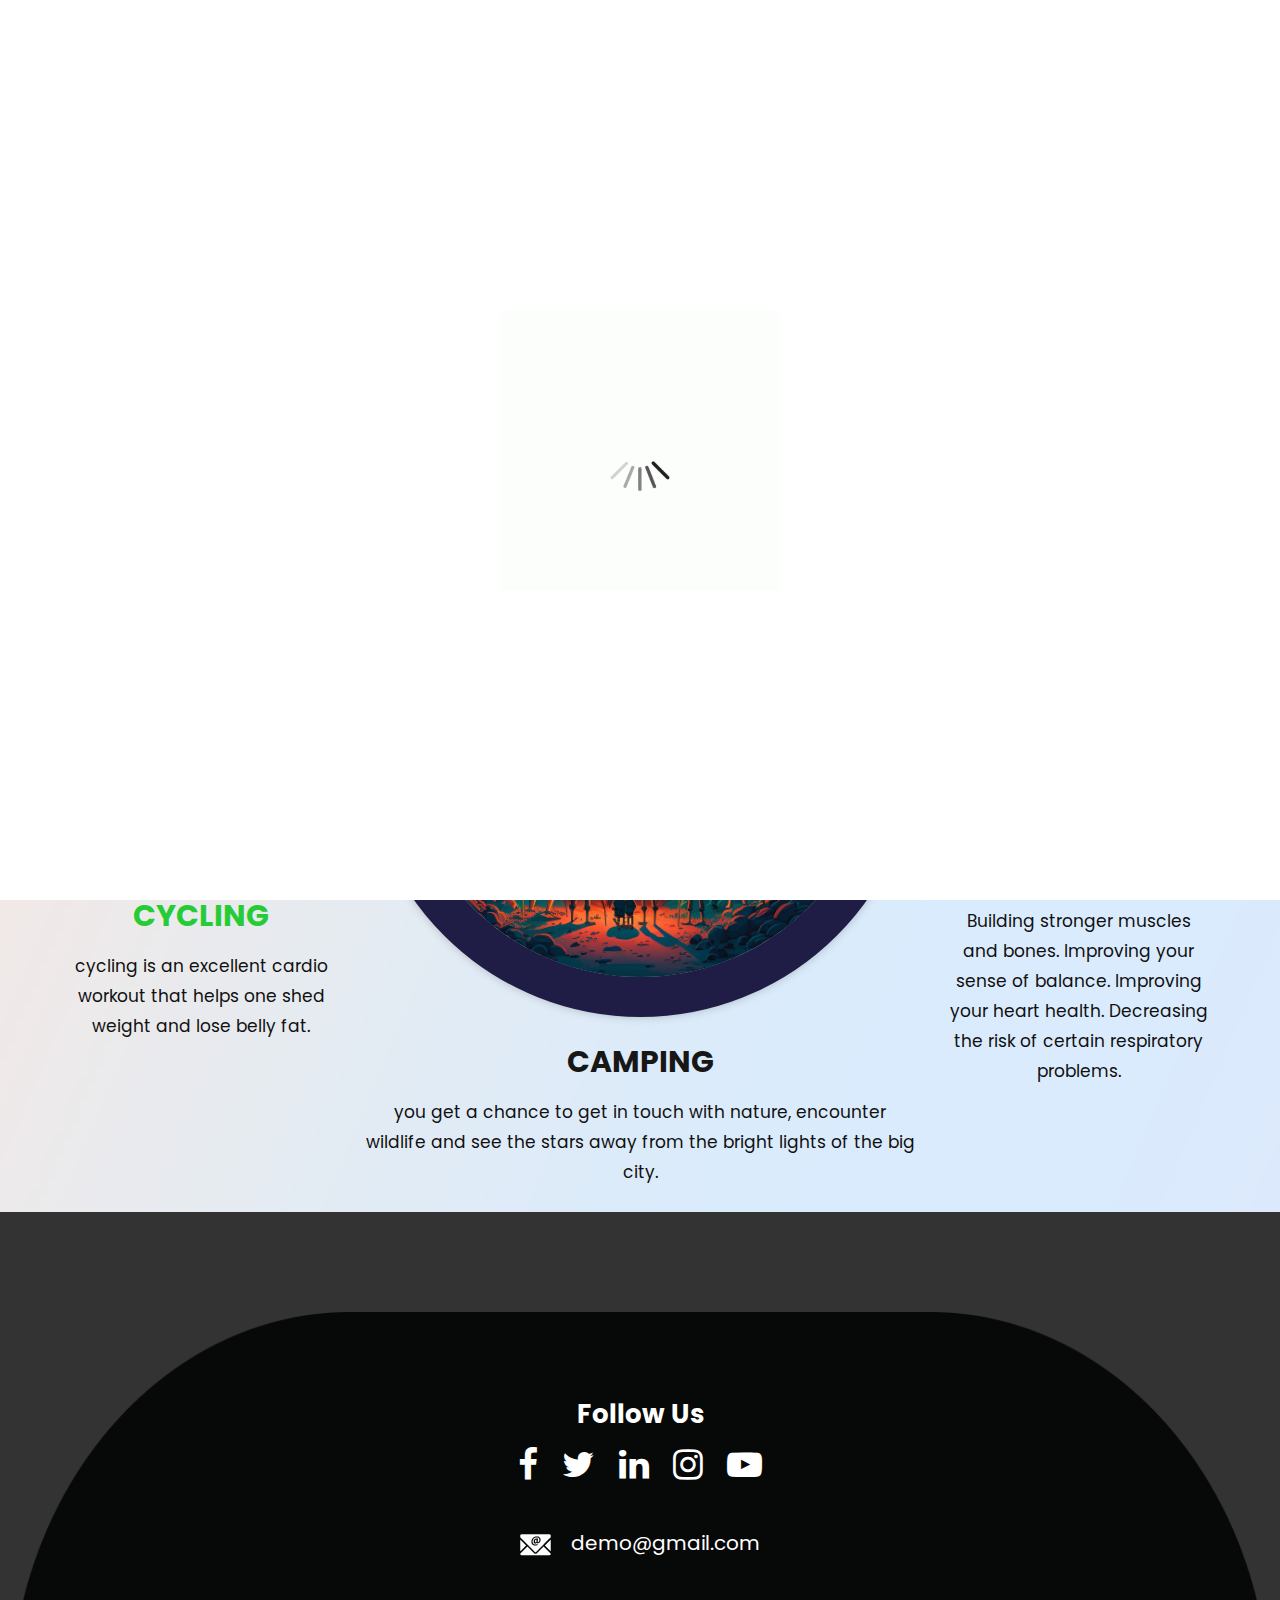
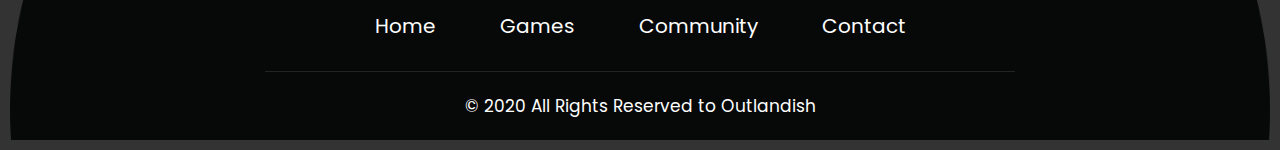
<file: games.html>
<!DOCTYPE html>
<html lang="en">
   <head>
      <!-- basic -->
      <meta charset="utf-8">
      <meta http-equiv="X-UA-Compatible" content="IE=edge">
      <!-- mobile metas -->
      <meta name="viewport" content="width=device-width, initial-scale=1">
      <meta name="viewport" content="initial-scale=1, maximum-scale=1">
      <!-- site metas -->
      <title>yogast</title>
      <meta name="keywords" content="">
      <meta name="description" content="">
      <meta name="author" content="">
      <!-- bootstrap css -->
      <link rel="stylesheet" href="css/bootstrap.min.css">
      <!-- style css -->
      <link rel="stylesheet" href="css/style.css">
      <!-- responsive-->
      <link rel="stylesheet" href="css/responsive.css">
      <!-- awesome fontfamily -->
      <link rel="stylesheet" href="https://cdnjs.cloudflare.com/ajax/libs/font-awesome/4.7.0/css/font-awesome.min.css">
      <!--[if lt IE 9]>
      <script src="https://oss.maxcdn.com/html5shiv/3.7.3/html5shiv.min.js"></script>
      <script src="https://oss.maxcdn.com/respond/1.4.2/respond.min.js"></script><![endif]-->
   </head>
   <!-- body -->
   <body class="main-layout inner_page">
      <!-- loader  -->
      <div class="loader_bg">
         <div class="loader"><img src="images/loading.gif" alt="" /></div>
      </div>
      <!-- end loader -->
      <div id="mySidepanel" class="sidepanel">
         <a href="javascript:void(0)" class="closebtn" onclick="closeNav()">×</a>
         <a href="index.html">Home</a>
         <!-- <a href="about.html">About</a> -->
         <a class="active" href="games.html">Games</a>
         <!-- <a href="tranner.html">Tranner</a> -->
         <a href="contact.html">Contact</a>
      </div>
      <!-- header -->
      <header>
         <!-- header inner -->
         <div class="head-top">
            <div class="container-fluid">
               <div class="row d_flex">
                  <div class="col-sm-3">
                     <div class="logo">
                        <h1>Outlandish</h1>
                     </div>
                  </div>
                  <div class="col-sm-9">
                     <ul class="email text_align_right">
                        <li><a href="Javascript:void(0)"><i class="fa fa-user" aria-hidden="true"></i></a></li>
                        <li><a href="Javascript:void(0)"><i class="fa fa-search" aria-hidden="true"></i></a></li>
                        <li> <button class="openbtn" onclick="openNav()"><img src="images/menu_btn.png"></button></li>
                     </ul>
                  </div>
               </div>
            </div>
         </div>
      </header>
      <!-- end header -->
      <!-- sports -->
      <div class="sports">
         <div class="container">
            <div class="row">
               <div class="col-md-10 offset-md-1">
                  <div class="titlepage text_align_center">
                     <h2>Adventure Club </h2>
                     <p>Promoting outdoor activities and adventure for people of all ages and skill levels. Outlandish can serve as a hub for outdoor enthusiasts, providing information, resources, and opportunities to engage in various outdoor activities.

                     </p>
                     <!-- <a class="read_more" href="games.html">Read More</a> -->
                  </div>
               </div>
            </div>
            <div class="row d_flex">
               <div class="col-md-3">
                  <div class="sports_main text_align_center">
                     <figure><img  src="images/cycle.webp" alt="#"/></figure>
                     <div class="sports_text">
                        <h3>Cycling</h3>
                        <p>cycling is an excellent cardio workout that helps one shed weight and lose belly fat. </p>
                        <!-- <a class="read_more" href="games.html">Read More</a> -->
                     </div>
                  </div>
               </div>
               <div class="col-md-6">
                  <div class="sports_main text_align_center">
                     <figure><img class="dorder" src="images/camping.png" alt="#"/></figure>
                     <div class="sports_text">
                        <h3 class="dark3">Camping</h3>
                        <p>you get a chance to get in touch with nature, encounter wildlife and see the stars away from the bright lights of the big city.</p>
                     </div>
                  </div>
               </div>
               <div class="col-md-3">
                  <div class="sports_main text_align_center">
                     <figure><img src="images/hiking.jpg" alt="#"/></figure>
                     <div class="sports_text">
                        <h3>Hiking</h3>

                        <p>Building stronger muscles and bones. Improving your sense of balance. Improving your heart health. Decreasing the risk of certain respiratory problems.</p>
                        <!-- <a class="read_more" href="games.html">Read More</a> -->
                     </div>
                  </div>
               </div>
            </div>
         </div>
      </div>
      <!-- end sports -->
      <!-- footer -->
      <footer>
         <div class="footer">
            <div class="container">
               <div class="row">
                  <div class="col-md-8 offset-md-2">
                     <h3>Follow Us</h3>
                     <ul class="social_icon text_align_center">
                        <li> <a href="Javascript:void(0)"><i class="fa fa-facebook-f"></i></a></li>
                        <li> <a href="Javascript:void(0)"><i class="fa fa-twitter"></i></a></li>
                        <li> <a href="Javascript:void(0)"><i class="fa fa-linkedin" aria-hidden="true"></i></a></li>
                        <li> <a href="Javascript:void(0)"><i class="fa fa-instagram" aria-hidden="true"></i></a></li>
                        <li> <a href="Javascript:void(0)"><i class="fa fa-youtube-play" aria-hidden="true"></i></a></li>
                     </ul>
                     <div class="conta text_align_center">
                        <ul>
                           
                           <li> <a href="Javascript:void(0)"><img src="images/mall.png" alt="#"/> demo@gmail.com
                              </a>
                           </li>
                        </ul>
                     </div>
                  </div>
                  <div class="col-md-8 offset-md-2">
                     <div class="menu_bottom text_align_center">
                        <ul>
                           <li><a href="index.html">Home</a></li>
              
                           <li><a href="games.html">Games</a></li>
                           <li><a href="communtiy.html">Community</a></li>
                           <li><a href="contact.html">Contact</a></li>
                        </ul>
                     </div>
                  </div>
               </div>
            </div>
            <div class="copyright text_align_center">
               <div class="container">
                  <div class="row">
                     <div class="col-md-8 offset-md-2">
                        <p>© 2020 All Rights Reserved to Outlandish</p>
                     </div>
                  </div>
               </div>
            </div>
         </div>
      </footer>
      <!-- end footer -->
      <!-- Javascript files-->
      <script src="js/jquery.min.js"></script>
      <script src="js/bootstrap.bundle.min.js"></script>
      <script src="js/jquery-3.0.0.min.js"></script>
      <script src="js/custom.js"></script>
   </body>
</html>
</file>
<file: css/style.css>
/*--------------------------------------------------------------------- 
File Name: style.css 
---------------------------------------------------------------------*/


/*--------------------------------------------------------------------- 
import Fonts 
---------------------------------------------------------------------*/

@import url('https://fonts.googleapis.com/css?family=Rajdhani:300,400,500,600,700');
@import url('https://fonts.googleapis.com/css?family=Poppins:100,100i,200,200i,300,300i,400,400i,500,500i,600,600i,700,700i,800,800i,900,900i');
@import url('https://fonts.googleapis.com/css?family=Raleway:100,100i,200,200i,300,300i,400,400i,500,500i,600,600i,700,700i,800,800i,900,900i');
@import url('https://fonts.googleapis.com/css?family=Open+Sans:400,600,600i,700,700i,800,800i&display=swap');

/*--------------------------------------------------------------------- import Files ---------------------------------------------------------------------*/

@import url(font-awesome.min.css);
@import url(owl.carousel.min.css);

/*--------------------------------------------------------------------- 
basic 
---------------------------------------------------------------------*/

body {
     color: #666666;
     font-size: 14px;
     font-family: 'Poppins', sans-serif;
     line-height: 1.80857;
     font-weight: normal;
     background: url(../images/bg-body.jpg);
     background-position: center;
     background-repeat: no-repeat;
}

a {
     color: #1f1f1f;
     text-decoration: none !important;
     outline: none !important;
     -webkit-transition: all .3s ease-in-out;
     -moz-transition: all .3s ease-in-out;
     -ms-transition: all .3s ease-in-out;
     -o-transition: all .3s ease-in-out;
     transition: all .3s ease-in-out;
}

h1,
h2,
h3,
h4,
h5,
h6 {
     letter-spacing: 0;
     font-weight: normal;
     position: relative;
     padding: 0;
     font-weight: normal;
     line-height: normal;
     color: #111111;
     margin: 0
}

h1 {
     font-size: 24px
}

h2 {
     font-size: 22px
}

h3 {
     font-size: 18px
}

h4 {
     font-size: 16px
}

h5 {
     font-size: 14px
}

h6 {
     font-size: 13px
}

*,
*::after,
*::before {
     -webkit-box-sizing: border-box;
     -moz-box-sizing: border-box;
     box-sizing: border-box;
}

h1 a,
h2 a,
h3 a,
h4 a,
h5 a,
h6 a {
     color: #212121;
     text-decoration: none!important;
     opacity: 1
}

button:focus {
     outline: none;
}

ul,
li,
ol {
     margin: 0px;
     padding: 0px;
     list-style: none;
}

p {
     margin: 0px;
     padding: 0;
     font-weight: 400;
     font-size: 17px;
     line-height: 28px;
}

a {
     color: #222222;
     text-decoration: none;
     outline: none !important;
}

a,
.btn {
     text-decoration: none !important;
     outline: none !important;
     -webkit-transition: all .3s ease-in-out;
     -moz-transition: all .3s ease-in-out;
     -ms-transition: all .3s ease-in-out;
     -o-transition: all .3s ease-in-out;
     transition: all .3s ease-in-out;
}

img {
     max-width: 100%;
     height: auto;
}

 :focus {
     outline: 0;
}

.btn-custom {
     margin-top: 20px;
     background-color: transparent !important;
     border: 2px solid #ddd;
     padding: 12px 40px;
     font-size: 16px;
}

.lead {
     font-size: 18px;
     line-height: 30px;
     color: #767676;
     margin: 0;
     padding: 0;
}

.form-control:focus {
     border-color: #ffffff !important;
     box-shadow: 0 0 0 .2rem rgba(255, 255, 255, .25);
}

.navbar-form input {
     border: none !important;
}

.badge {
     font-weight: 500;
}

blockquote {
     margin: 20px 0 20px;
     padding: 30px;
}

button {
     border: 0;
     margin: 0;
     padding: 0;
     cursor: pointer;
}

.full {
     width: 100%;
     float: left;
     margin: 0;
     padding: 0;
}

.text_align_center {
     text-align: center;
}

.text_align_left {
     text-align: left;
}

.text_align_right {
     text-align: right;
}

.d_flex {
     display: flex;
     align-items: center;
     flex-wrap: wrap;
}

.container {
     max-width: 1170px;
}


/*---------------------------- 
loader  
----------------------------*/

.loader_bg {
     position: fixed;
     z-index: 9999999;
     background: #fff;
     width: 100%;
     height: 100%;
}

.loader {
     height: 100%;
     width: 100%;
     position: absolute;
     left: 0;
     top: 0;
     display: flex;
     justify-content: center;
     align-items: center;
}

.loader img {
     width: 280px;
}


/*--------------------------------------------------------------------- 
header 
---------------------------------------------------------------------*/

header {
     background: transparent;
     width: 100%;
     padding: 40px 0px;
     position: absolute;
     z-index: 9;
}


/*--------------------------------------------------------------------- 
menu section
---------------------------------------------------------------------*/

ul.email {
     float: right;
     padding-top: 1px;
}

ul.email li {
     display: inline-block;
     padding-right: 20px;
}

ul.email li:last-child {
     padding-right: 0;
}

ul.email li a {
     color: #343650;
     font-size: 20px;
}

.sidepanel {
     width: 0;
     position: fixed;
     z-index: 9999999;
     height: 100%;
     top: 0;
     left: 0;
     background-color: #1f1d47;
     overflow-x: hidden;
     transition: 0.5s;
     padding-top: 60px;
}

.sidepanel a {
     padding: 8px 8px 8px 32px;
     text-decoration: none;
     font-size: 20px;
     color: #fff;
     display: block;
     transition: 0.3s;
}

.sidepanel a:hover {
     color: #26cc35;
}

.sidepanel a.active {
     color: #26cc35;
}

.sidepanel .closebtn {
     position: absolute;
     top: 0;
     right: 25px;
     font-size: 36px;
}

.openbtn {
     cursor: pointer;
     background-color: transparent;
     color: white;
     border: none;
}


/** banner_main **/

.banner_main {
     margin: 0 170px;
}

.tes_n0 {
     display: none;
}

.poa_t {
     position: absolute;
     top: 97px;
     left: 0;
     right: 0;
}

.club {
     text-align: center;
}

.club figure {
     margin: 0;
}

.club figure img {
     height: 417px;
}

.club h1 {
     color: #fff;
     font-size: 50px;
     line-height: 50px;
     text-transform: uppercase;
     font-weight: bold;
     padding-bottom: 10px;
}

.club p {
     color: #fff;
     line-height: 25px;
     font-weight: 400;
     font-size: 17px;
}
.ad {
     display: flex;
     flex-direction: row;
}
.footbol {
     margin-top: -180px;
}

#myCarousel .carousel-indicators {
     display: none;
}

#myCarousel a.carousel-control-next,
#myCarousel a.carousel-control-prev {
     background: #26cc35;
     width: 80px;
     height: 80px;
     top: 49%;
     opacity: 1;
     font-size: 35px;
     color: #fff;
     border-radius: 50px;
}

#myCarousel a.carousel-control-next {
     right: 5%;
}

#myCarousel a.carousel-control-prev {
     left: 5%;
}

#myCarousel a.carousel-control-next:focus,
#myCarousel a.carousel-control-next:hover,
#myCarousel a.carousel-control-prev:focus,
#myCarousel a.carousel-control-prev:hover {
     background: #1f1d47;
     color: #fff;
     opacity: 1;
}

.relative {
     position: inherit;
     bottom: 0;
     padding: 0;
}

.bluid {
     text-align: center;
}

.foot_img {
     background: #26cc35;
     max-width: 350px;
     margin: 0 auto;
     padding: 65px 0 58px 0;
     border-radius: 60%;
     margin-bottom: 80px;
}

.titlepage {
     padding-bottom: 60px;
}

.titlepage h2 {
     font-size: 50px;
     font-weight: bold;
     line-height: 55px;
     color: #000000;
}

.read_more {
     display: inline-block;
     background: #26cc35;
     color: #fff;
     max-width: 201px;
     height: 67px;
     line-height: 67px;
     width: 100%;
     font-size: 17px;
     text-align: center;
     font-weight: bold;
     border-radius: 50px;
     transition: ease-in all 0.5s;
}

.read_more:hover {
     background: #1f1d46;
     color: #fff;
     transition: ease-in all 0.5s;
}

.img_responsive {
     max-width: 100%;
}


/** sports **/

.sports {
     padding-top: 90px;
}

.sports .titlepage p {
     color: #000000;
     font-size: 17px;
     line-height: 30px;
     padding-top: 10px;
     margin-bottom: 40px;
}

.sports_main figure {
     margin: 0;
}

.dorder {
     border: #1f1d45 solid 40px;
}

.sports_main figure img {
     filter: drop-shadow(0px 0px 4px #1e1e1e3d);
     border-radius: 50%;
}

.sports_text h3 {
     padding-top: 30px;
     color: #26cc35;
     font-size: 30px;
     line-height: 30px;
     padding-bottom: 20px;
     font-weight: bold;
     text-transform: uppercase;
}

.sports_text p {
     color: #111111;
     font-size: 17px;
     line-height: 30px;
     padding-bottom: 25px;
}

.dark3 {
     color: #171717 !important;
}

.sports_text .read_more {
     max-width: 143px;
     line-height: 48px;
     height: 48px;
}


/* end sports */


/** about **/

.about {
     padding-top: 90px;
     
}

.about .titlepage p {
     color: #000000;
     font-size: 17px;
     line-height: 30px;
     padding-top: 10px;
}

.about_img figure {
     margin: 0;
}

.abo_btn {
     position: absolute;
     background-position: center;
     text-align: center;
     display: flex;
     align-items: center;
     justify-content: center;
     left: 0;
     right: 0;
     top: 0;
     bottom: 0;
}


/** end about **/


/** trannir **/

.trannir {
     padding-top: 90px;
}

.trannir .titlepage {
     padding-bottom: 60px;
}

.trannir .titlepage p {
     color: #000000;
     font-size: 17px;
     line-height: 30px;
     padding-top: 10px;
}

.posi_in {
     position: inherit;
     padding: 0;
}

.trannir_text i img {
     border-radius: 50%;
}

.trannir_text h3 {
     margin-top: 40px;
     color: #111111;
     font-size: 31px;
     padding: 0;
     font-weight: bold;
     line-height: 20px;
}

.trannir_text span {
     color: #26cc35;
     font-size: 23px;
     font-weight: bold;
     display: block;
}

.trannir_text ul.social_icon li a {
     color: #000000;
}

#testimo .carousel-indicators {
     display: none;
}

#testimo a.carousel-control-next,
#testimo a.carousel-control-prev {
     background: #26cc35;
     width: 80px;
     height: 80px;
     top: 49%;
     opacity: 1;
     font-size: 40px;
     border-radius: 40px;
     color: #fff;
}

#testimo a.carousel-control-next:focus,
#testimo a.carousel-control-next:hover,
#testimo a.carousel-control-prev:focus,
#testimo a.carousel-control-prev:hover {
     background: #1f1d47;
     color: #fff;
     opacity: 1;
}


/** end trannir **/


/* our_club */

.our_club {
     padding-top: 90px;
}

.our_club .titlepage p {
     color: #000000;
     font-size: 17px;
     line-height: 30px;
     padding-top: 10px;
}

.club_btn {
     display: flex;
     justify-content: center;
     flex-wrap: wrap;
}

.club_btn .read_more {
     max-width: 340px;
     height: 84px;
     line-height: 84px;
     text-transform: uppercase;
     margin: 0 11px;
}


/* end our_club */


/** footer **/

.footer {
     background: url(../images/footer_bg.png);
     background-repeat: no-repeat;
     background-position: center;
     background-size: 100% 100%;
     padding-top: 90px;
     margin-top: 90px;
}

.footer h3 {
     color: #ffffff;
     font-size: 26px;
     font-weight: bold;
     line-height: 25px;
     text-align: center;
}

ul.social_icon {
     padding-top: 20px;
}

ul.social_icon li {
     display: inline-block;
     padding-right: 20px;
}

ul.social_icon li:last-child {
     padding-right: 0;
}

ul.social_icon li a {
     color: #fff;
     display: inline-block;
     text-align: center;
     line-height: 35px;
     font-size: 35px;
     font-weight: bold;
}

ul.social_icon li a:hover {
     color: #26cc35;
     transform: rotate(360deg);
     transition: ease-in all 0.7s;
}

.conta {
     margin-top: 40px;
}

.conta ul li {
     display: inline-block;
     padding-right: 40px;
}

.conta ul li:last-child {
     padding-right: 0;
}

.conta ul li a {
     color: #fff;
     font-size: 20px;
}

.conta ul li a img {
     padding-right: 15px;
}

.menu_bottom {
     padding-top: 50px;
}

.menu_bottom li {
     display: inline-block;
     padding: 0 30px;
     color: #ffffff;
}

.menu_bottom ul li a {
     color: #fff;
     font-size: 20px;
     line-height: 29px;
}

.menu_bottom li a:hover {
     color: #26cc35;
}

.copyright {
     margin-top: 30px;
}

.copyright p {
     color: #fff;
     padding: 20px 0px;
     border-top: #222323 solid 1px;
}

.copyright a {
     color: #fff;
}

.copyright a:hover {
     color: #26cc35;
}


/** end footer **/


/*- - ener page css--*/

.inner_page header {
     box-shadow: 0 -3px 12px 0px #26cc35;
     position: inherit;
     background: #fff;
}

.inner_page .testimonial {
     margin-top: 90px;
}


/** contact section **/

.contact {
     padding-top: 90px;
}

.main_form .contactus {
     border: #fff solid 1px;
     padding: 0 15px;
     margin-bottom: 25px;
     width: 100%;
     height: 63px;
     background: #fff;
     color: #828181;
     font-size: 16px;
     font-weight: normal;
     box-shadow: 0px 0px 18px rgba(22, 22, 23, 0.11);
}

.main_form .textarea {
     border: #fff solid 1px;
     margin-bottom: 25px;
     width: 100%;
     background: #fff;
     color: #828181;
     font-size: 18px;
     font-weight: normal;
     padding: 36px 15px 0 15px;
     border-radius: 0;
     box-shadow: 0px 0px 18px rgba(22, 22, 23, 0.11);
     height: 109px;
}

.main_form .send_btn {
     font-size: 20px;
     transition: ease-in all 0.5s;
     background-color: #26cc35;
     text-transform: uppercase;
     color: #fff;
     padding: 12px 0px;
     max-width: 243px;
     width: 100%;
     display: block;
     margin-top: 10px !important;
     font-weight: 500;
     margin: 0 auto;
}

.main_form .send_btn:hover {
     background-color: #1f1d47;
     transition: ease-in all 0.5s;
     color: #000000;
}

#request *::placeholder {
     color: #828181;
     opacity: 1;
}
/* upcoming event */
.bodyEve {
     font-family: Arial, sans-serif;
     margin: 0;
     padding: 0;
     display: flex;
     flex-direction: row;
     flex-wrap: wrap;
     justify-content: center;
     padding: 20px;
   }
.upcomingEve{
     display: flex;
     flex-direction: column;

     justify-content: center;
     padding: 40px;
     text-align: center;
   }
   .upcomingEve h1{
     font-size: 50px;
     font-weight: bold;
     line-height: 55px;
     color: #000000;
   }
   
   .event {
     width: 300px;
     margin: 20px;
     padding: 10px;
     background-color: #f7f7f7;
     border-radius: 5px;
     box-shadow: 0 2px 4px rgba(0, 0, 0, 0.1);
     text-align: center;

   }
   
   .event img {
     width: 100%;
     border-radius: 5px;
   }
   
   .event h2 {
     margin-top: 10px;
     color: #333;
   }
   
   .event p {
     color: #666;
     margin: 5px 0;
   }
   
   .event a {
     display: inline-block;
     margin-top: 10px;
     padding: 5px 10px;
     background-color: #333;
     color: #fff;
     text-decoration: none;
     border-radius: 3px;
   }
   
   .event a:hover {
     background-color: #555;
   }
   
   footer {
     background-color: #333;
     color: #fff;
     padding: 10px;
     text-align: center;
   }
   
/* community */


/** end contact section **/
</file>
<file: css/responsive.css>
/*--------------------------------------------------------------------- 
File Name: responsive.css 
---------------------------------------------------------------------*/

@media (min-width: 1200px) and (max-width: 1320px) {}

@media (min-width: 992px) and (max-width: 1199px) {
    .banner_main {
        margin: 0 151px;
    }
    .club_btn .read_more {
        max-width: 296px;
    }
    .poa_t {
        padding: 0 30px;
    }
    .menu_bottom li {
        padding: 0 26px;
    }
}

@media (min-width: 768px) and (max-width: 991px) {
    .banner_main {
        margin: 0 151px;
    }
    .poa_t {
        padding: 0 30px;
    }
    .footbol {
        margin-top: -126px;
    }
    .club figure img {
        height: 354px;
    }
    .club_btn .read_more {
        max-width: 220px;
    }
    .conta ul li {
        padding-right: 25px;
    }
    .conta ul li a img {
        padding-right: 5px;
    }
    .menu_bottom li {
        padding: 0 11px;
    }
}

@media (min-width: 576px) and (max-width: 767px) {
    header {
        position: inherit;
        background: #fff;
    }
    .banner_main {
        margin: 0;
    }
    .sm_n0 {
        display: none;
    }
    .tes_n0 {
        display: inherit;
    }
    .poa_t {
        padding: 0 30px;
    }
    .sports_main {
        margin-bottom: 30px;
    }
    .club_btn .read_more {
        max-width: 174px;
        height: 64px;
        line-height: 64px;
        margin: 0 4px;
    }
    .menu_bottom li {
        padding: 0 16px;
    }
}

@media (max-width: 575px) {
    header {
        position: inherit;
        background: #fff;
    }
    .d_none {
        display: none !important;
    }
    .email {
        padding-top: 0 !important;
        margin-top: -44px;
    }
    .logo {
        display: block;
        width: 144px;
        float: left;
    }
    .banner_main {
        margin: 0;
    }
    .sm_n0 {
        display: none;
    }
    .tes_n0 {
        display: inherit;
    }
    .poa_t {
        padding: 0 30px;
        top: 58px;
    }
    .club h1 {
        font-size: 37px;
    }
    .sports_main {
        margin-bottom: 30px;
    }
    .club figure img {
        height: 276px;
    }
    .footbol {
        margin-top: -33px;
    }
    .dorder {
        border: #1f1d45 solid 10px;
    }
    .foot_img {
        max-width: 260px;
        padding: 23px 0 9px 0;
    }
    .abo_btn a img {
        width: 100px;
    }
    .titlepage h2 {
        font-size: 30px;
        line-height: 35px;
    }
    .club_btn .read_more {
        margin-top: 5px;
    }
    .footer {
        background: #070808;
    }
    .conta {
        text-align: left;
    }
    .menu_bottom li {
        padding: 0px 3px;
    }
    .menu_bottom ul li a {
        font-size: 14px;
    }
}
</file>
